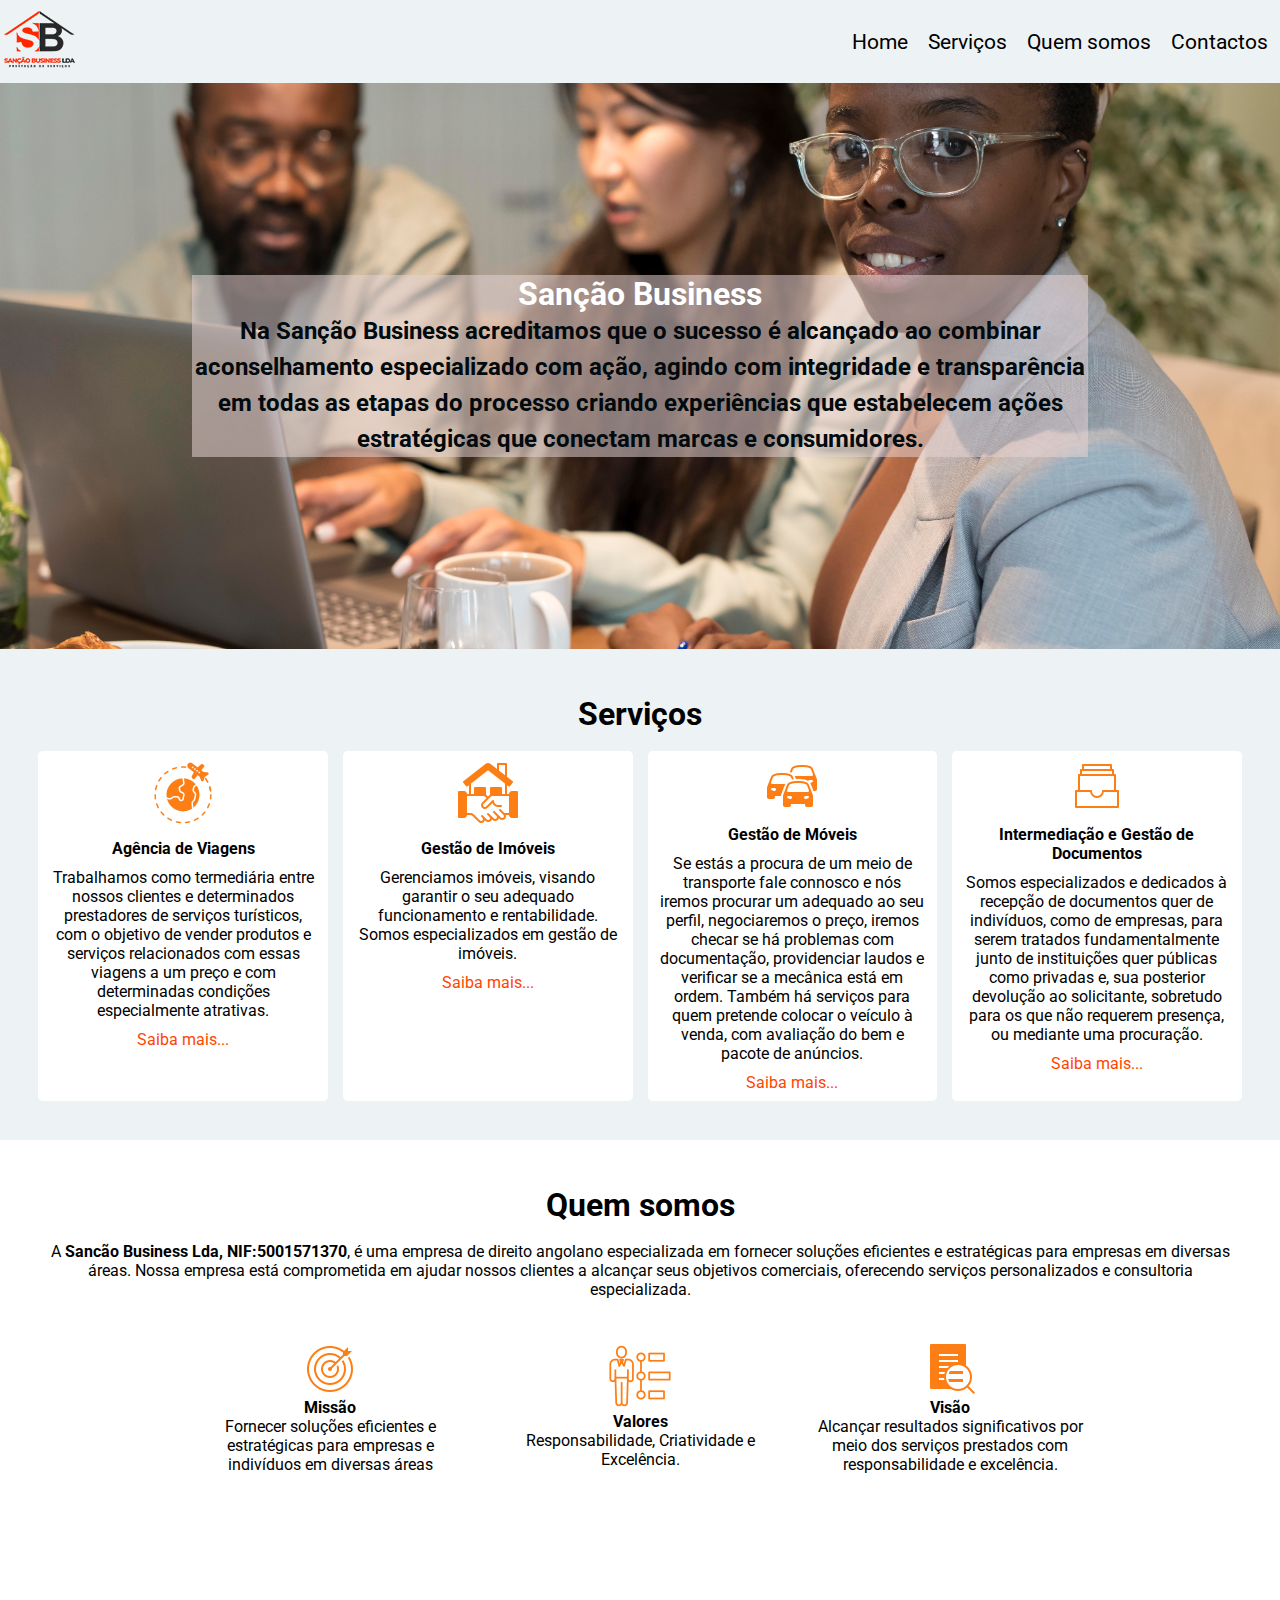
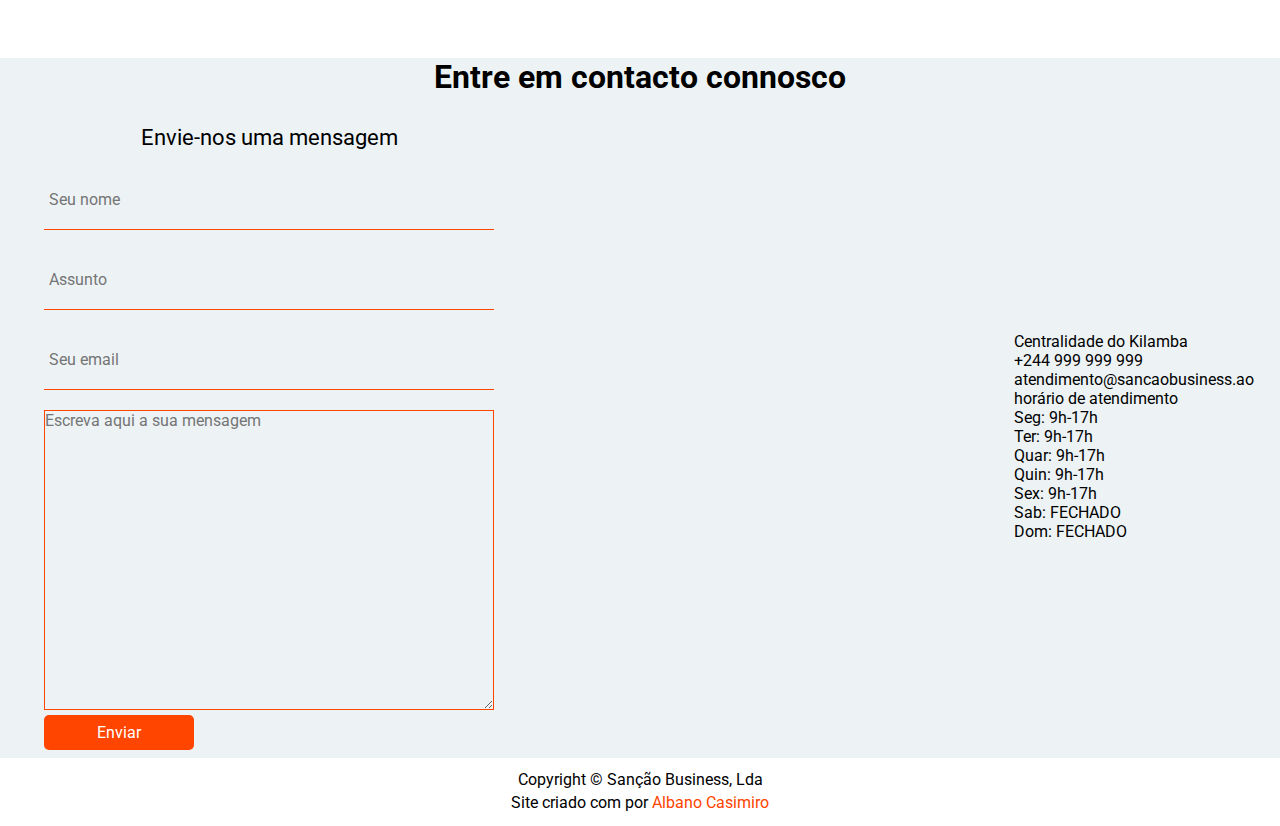
<file: index.html>
﻿<!DOCTYPE html>
<html lang="pt">
  <head>
    <script async src="https://s.widgetwhats.com/wwwa.js" data-wwwa="24266"></script>
    <title>Sanção Business, Lda</title>
    <meta charset="utf-8" />
    <meta name="viewport" content="width=device-width, initial-scale=1" />
    <link rel="stylesheet" href="css/styles.css" />
    <link rel="icon" href="img/icon.png" />
    <link rel="stylesheet" href="https://cdnjs.cloudflare.com/ajax/libs/font-awesome/6.5.2/css/all.min.css" integrity="sha512-SnH5WK+bZxgPHs44uWIX+LLJAJ9/2PkPKZ5QiAj6Ta86w+fsb2TkcmfRyVX3pBnMFcV7oQPJkl9QevSCWr3W6A==" crossorigin="anonymous" referrerpolicy="no-referrer" />

  </head>
  <body>
    <header class="cabecalho">
      <a href="index.html">
        <img src="img/logo-desktop.png" alt="Logotipo Sanção Business" />
      </a>
      <nav class="menu">
        <ul>
          <li><a href="index.html">Home</a></li>
          <li><a href="#servicos">Serviços</a></li>
          <li><a href="#quem-somos">Quem somos</a></li>
          <li><a href="#contactos">Contactos</a></li>
        </ul>
      </nav>
    </header>
    <section class="banner">
      <div class="fundo">
          <h1>Sanção Business</h1>
          <p>
            Na Sanção Business acreditamos que o sucesso é alcançado ao combinar
            aconselhamento especializado com ação, agindo com integridade e
            transparência em todas as etapas do processo criando experiências que
            estabelecem ações estratégicas que conectam marcas e consumidores.
          </p>
      </div>
    </section>
    </div>
    <main>
      <section class="servicos" id="servicos">
        <h2>Serviços</h2>
        <ul>
          <li>
            <img src="img/travel.png" alt="icone de viagem">
            <h3>Agência de Viagens</h3>
            <p>
              Trabalhamos como termediária entre nossos clientes e determinados prestadores de serviços turísticos, com o objetivo de vender produtos e serviços relacionados com essas viagens a um preço e com determinadas condições especialmente atrativas.
            </p>
            <a href="viagens.html">Saiba mais...</a>
          </li>
          <li>
            <img src="img/imoveis.png" alt="icone de imoveis">
            <h3>Gestão de Imóveis</h3>
            <p>
              Gerenciamos imóveis, visando garantir o seu adequado funcionamento e rentabilidade. Somos especializados em gestão de imóveis.
            </p>
            <a href="#">Saiba mais...</a>
          </li>
          <li>
            <img src="img/moveis.png" alt="icone de moveis">
            <h3>Gestão de Móveis</h3>
            <p>
              Se estás a procura de um meio de transporte fale connosco e nós iremos procurar um adequado ao seu perfil, negociaremos o preço, iremos checar se há problemas com documentação, providenciar laudos e verificar se a mecânica está em ordem. Também há serviços para quem pretende colocar o veículo à venda, com avaliação do bem e pacote de anúncios.
            </p>
            <a href="#">Saiba mais...</a>
          </li>
          <li>
            <img src="img/documentos.png" alt="icone de documentos">
            <h3>Intermediação e Gestão de Documentos</h3>
            <p>
              Somos especializados e dedicados à recepção de documentos quer de indivíduos, como de empresas, para serem tratados fundamentalmente junto de instituições quer públicas como privadas e, sua posterior devolução ao solicitante, sobretudo para os que não requerem presença, ou mediante uma procuração.
            </p>
            <a href="#">Saiba mais...</a>
          </li>
        </ul>
      </section>
      <section class="quem-somos" id="quem-somos">
        <h2>Quem somos</h2>
        <p>
          A <b>Sancão Business Lda, NIF:5001571370</b>, é uma empresa de direito angolano especializada em
          fornecer soluções eficientes e estratégicas para empresas em diversas
          áreas. Nossa empresa está comprometida em ajudar nossos clientes a
          alcançar seus objetivos comerciais, oferecendo serviços personalizados
          e consultoria especializada.
        </p>
          <div>
            <!--<img src="img/aaaaaa.png" alt="Foto do" class="foto"/>-->
           
            <ul>
              <li>
                <img src="img/missao.png">
                <h3>Missão</h3>
                <p>Fornecer soluções eficientes e estratégicas para empresas e indivíduos em diversas áreas</p>
              </li>
             <li>
                <img src="img/valores.png">
                <h3>Valores</h3>
                <p>Responsabilidade, Criatividade e Excelência.
                </p>
              </li>
              <li>
                <img src="img/visao.png">
                <h3>Visão</h3>
                <p>Alcançar resultados significativos por meio dos serviços prestados com responsabilidade e excelência.
                </p>
              </li>
            </ul>
          </div>
      </section>
      <section class="contactos" id="contactos">
        <h2 class=>Entre em contacto connosco</h2>
        <span>
          <form action="mailto:recipient@example.com" method="get" enctype="text/plain">
            <fieldset>
              <legend>Envie-nos uma mensagem</legend>
              <input type="text" placeholder="Seu nome" required />
              <input type="text" placeholder="Assunto" required id="assunto" />
              <input type="email" placeholder="Seu email" required />
              <textarea name="" id="texto" cols="30" rows="10" placeholder="Escreva aqui a sua mensagem"
              ></textarea>
              <button>Enviar</button>
            </fieldset>
          </form>
          <div>
            
            <iframe src="https://www.google.com/maps/embed?pb=!1m18!1m12!1m3!1d126129.53277600424!2d13.1859490359317!3d-8.921552675628982!2m3!1f0!2f0!3f0!3m2!1i1024!2i768!4f13.1!3m3!1m2!1s0x1a521d7872ff8cfb%3A0xa68c6b14a648a4c7!2sTECNO%20KILAMBA!5e0!3m2!1spt-BR!2sao!4v1714038108033!5m2!1spt-BR!2sao" width="400" height="400" style="border:0;" allowfullscreen="" loading="lazy" referrerpolicy="no-referrer-when-downgrade"></iframe>
           
            <span class="detalhes">
              
             
              
              <ul class="detalhes">
                <p><i class="fa-solid fa-location-dot"></i> Centralidade do Kilamba</p>
                <a href="tel:123-456-7890"><i class="fa-solid fa-phone"></i>+244 999 999 999</a>
                <li><i class="fa-regular fa-envelope"></i>atendimento@sancaobusiness.ao</li>
                <i class="fa-solid fa-business-time"></i> horário de atendimento
                <li>Seg: 9h-17h</li>
                <li>Ter: 9h-17h</li>
                <li>Quar: 9h-17h</li>
                <li>Quin: 9h-17h</li>
                <li>Sex: 9h-17h</li>
                <li>Sab: FECHADO</li>
                <li>Dom: FECHADO</li>
              </ul>
            </span>
        </div> 
      </span>
      </section>
    </main>
    <footer>
      <div>
        <a href="https://web.facebook.com/sancaobusiness" target="_blank"><i class="fa-brands fa-facebook"></i></a>
        <a href="https://www.instagram.com/sancaobusiness.travel/" target="_blank"><i class="fa-brands fa-instagram"></i></a>
        <a href="https://www.linkedin.com/company/sancao-business-lda" target="_blank"><i class="fa-brands fa-linkedin"></i></a>
      </div>
      <p>Copyright &copy; Sanção Business, Lda</p>
<p>Site criado com <i class="fa-solid fa-heart" style="color: #ff0000;"></i> por <a href="https://github.com/albanocasimiro/albanocasimiro" target="_blank">Albano Casimiro</a> </p>
    </footer>
   
  </body>
</html>
</file>
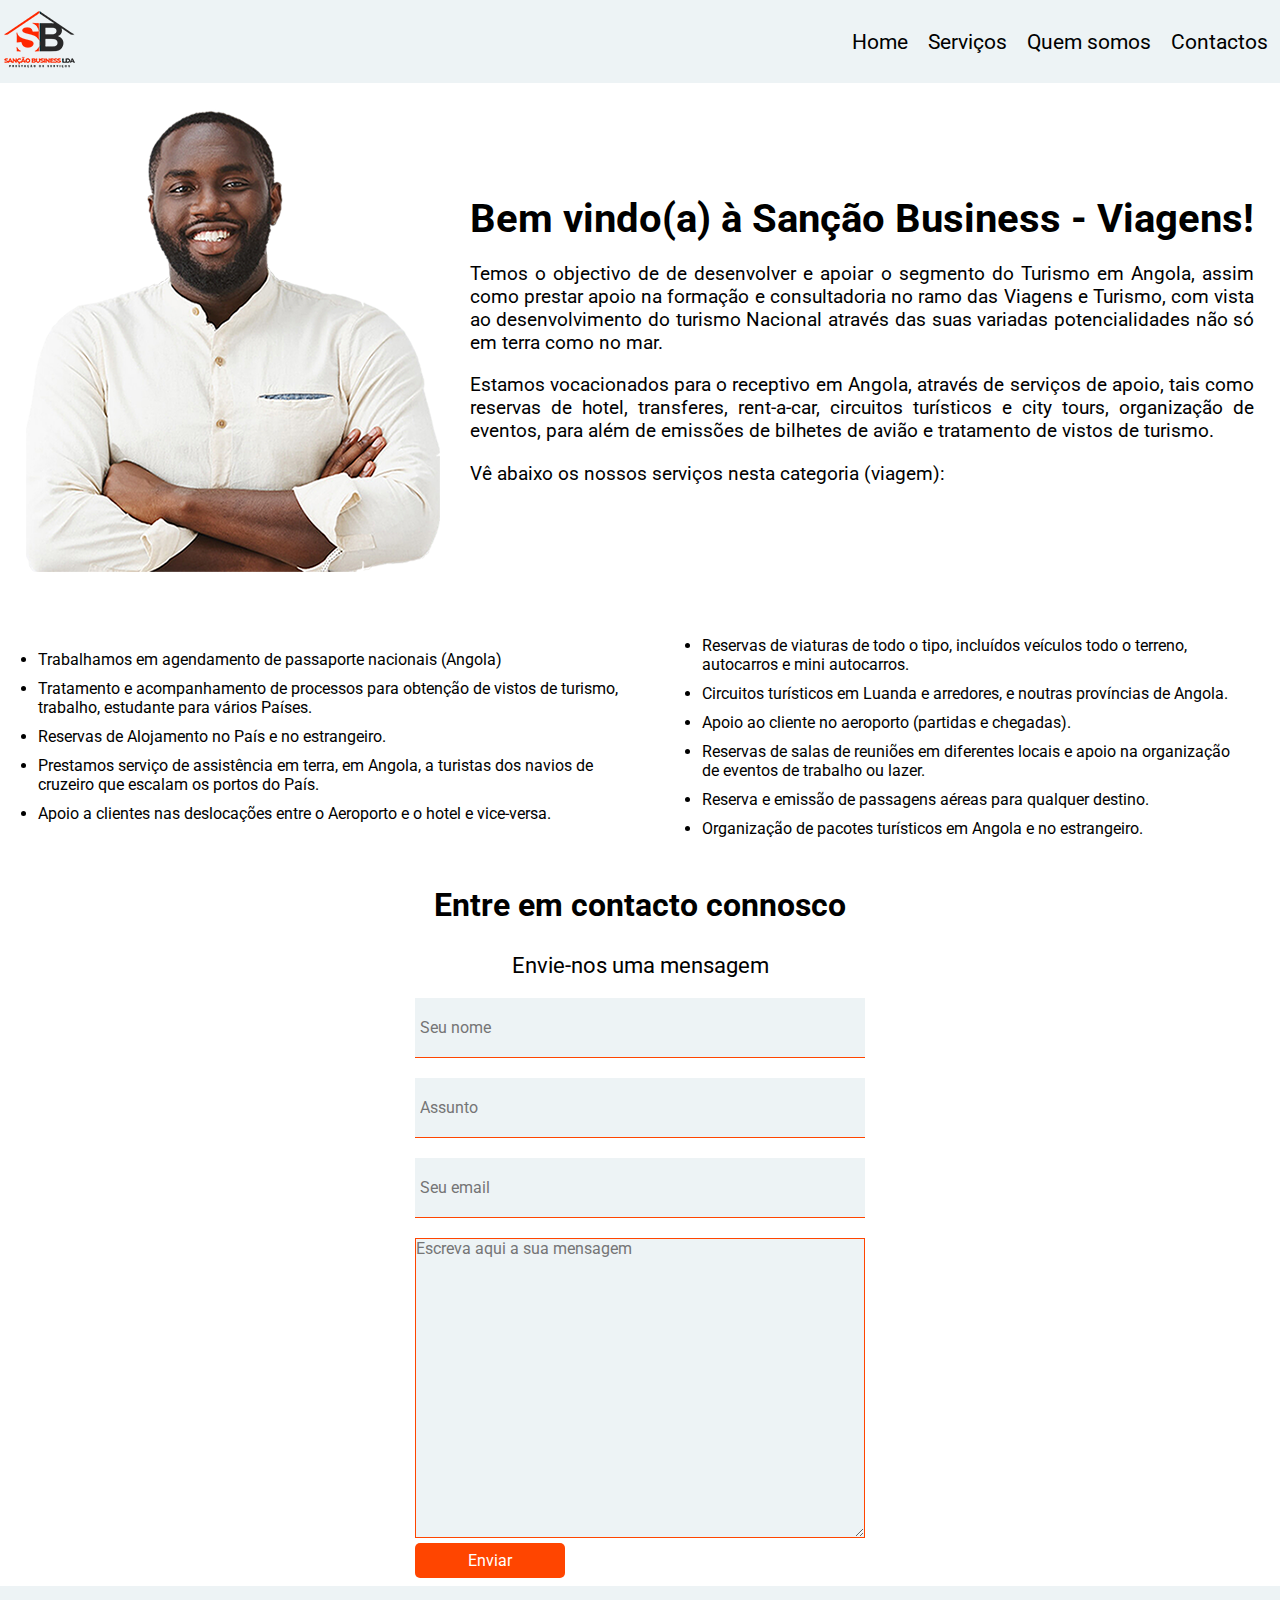
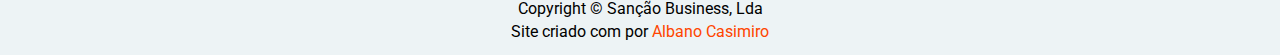
<file: viagens.html>
<!DOCTYPE html>
<html lang="pt">
<head>
  <meta charset="UTF-8">
  <meta name="viewport" content="width=device-width, initial-scale=1.0">
  <title>Agência de Viagens | Sanção Business, Lda</title>
  <link rel="icon" href="_img/icon.png" />
  <link rel="stylesheet" href="css/agviagm.css">
  <link rel="stylesheet" href="https://cdnjs.cloudflare.com/ajax/libs/font-awesome/6.5.2/css/all.min.css" integrity="sha512-SnH5WK+bZxgPHs44uWIX+LLJAJ9/2PkPKZ5QiAj6Ta86w+fsb2TkcmfRyVX3pBnMFcV7oQPJkl9QevSCWr3W6A==" crossorigin="anonymous" referrerpolicy="no-referrer" />
</head>
<body>
  <header class="cabecalho">
    <a href="index.html">
      <img src="img/logo-desktop.png" alt="Logotipo Sanção Business" />
    </a>
    <nav class="menu">
      <ul>
        <li><a href="index.html">Home</a></li>
        <li><a href="index.html#servicos">Serviços</a></li>
        <li><a href="index.html#quem-somos">Quem somos</a></li>
        <li><a href="index.html#contactos">Contactos</a></li>
      </ul>
    </nav>
  </header>
  
    <section class="bem-vindo">
      <img src="img/pic1.png" alt="">
      <div>
        <h1>Bem vindo(a) à Sanção Business - Viagens!</h1>
        <p>Temos o objectivo de de desenvolver e apoiar o segmento do Turismo em Angola, assim como prestar apoio na formação e consultadoria no ramo das Viagens e Turismo, com vista ao desenvolvimento do turismo Nacional através das suas variadas potencialidades não só em terra como no mar.</p><br>
        
        <p>Estamos vocacionados para o receptivo em Angola, através de serviços de apoio, tais como reservas de hotel, transferes, rent-a-car, circuitos turísticos e city tours, organização de eventos, para além de emissões de bilhetes de avião e tratamento de vistos de turismo.</p>

      <p style="margin-top: 20px;">Vê abaixo os nossos serviços nesta categoria (viagem): </p>
      </div>
    </section>

<section class="servicos">
  <ul>
    <li>Trabalhamos em agendamento de passaporte nacionais (Angola)</li>
    <li>Tratamento e acompanhamento de processos para obtenção de vistos de turismo, trabalho, estudante para vários Países.</li>
    <li>Reservas de Alojamento no País e no estrangeiro.</li>
    <li>Prestamos serviço de assistência em terra, em Angola, a turistas dos navios de cruzeiro que escalam os portos do País.</li>
    <li>Apoio a clientes nas deslocações entre o Aeroporto e o hotel e vice-versa.</li>
  </ul>
  
  <ul>
    <li>Reservas de viaturas de todo o tipo, incluídos veículos todo o terreno, autocarros e mini autocarros.</li>
    <li>Circuitos turísticos em Luanda e arredores, e noutras províncias de Angola.</li>
    <li>Apoio ao cliente no aeroporto (partidas e chegadas).</li>
    <li>Reservas de salas de reuniões em diferentes locais e apoio na organização de eventos de trabalho ou lazer.</li>
    <li>Reserva e emissão de passagens aéreas para qualquer destino.</li>
    <li>Organização de pacotes turísticos em Angola e no estrangeiro.</li>
  </ul>
</section>
<section class="contactos" id="contactos">
  <h2 class=>Entre em contacto connosco</h2>
  <span>
    <form action="mailto:recipient@example.com" method="get" enctype="text/plain">
      <fieldset>
        <legend>Envie-nos uma mensagem</legend>
        <input type="text" placeholder="Seu nome" required />
        <input type="text" placeholder="Assunto" required id="assunto" />
        <input type="email" placeholder="Seu email" required />
        <textarea name="" id="texto" cols="30" rows="10" placeholder="Escreva aqui a sua mensagem"
        ></textarea>
        <button>Enviar</button>
      </fieldset>
    </form>
    </span>
    </section>
<footer>
  <div>
    <a href="https://web.facebook.com/sancaobusiness" target="_blank"><i class="fa-brands fa-facebook"></i></a>
    <a href="https://www.instagram.com/sancaobusiness.travel/" target="_blank"><i class="fa-brands fa-instagram"></i></a>
    <a href="https://www.linkedin.com/company/sancao-business-lda" target="_blank"><i class="fa-brands fa-linkedin"></i></a>
  </div>
  <p>Copyright &copy; Sanção Business, Lda</p>
<p>Site criado com <i class="fa-solid fa-heart" style="color: #ff0000;"></i> por <a href="https://github.com/albanocasimiro/albanocasimiro" target="_blank">Albano Casimiro</a> </p>
</footer>
</body>
</html>
</file>
<file: css/styles.css>
@import url('https://fonts.googleapis.com/css2?family=Roboto:wght@100;300;400;500;700;900&display=swap');

/*reset*/
* {
  margin: 0;
  padding: 0;
  box-sizing: border-box;
  font-size: 100%;
  font-family: 'Roboto', sans-serif;
  list-style: none;
  border: none;
  text-decoration: none;
  color: #000;
}

/*header*/
.cabecalho {
  width: 100%;
  background-color: #edf3f5;
  display: flex;
  justify-content: space-between;
  align-items: center;
  padding: 2px;
  flex-wrap: wrap;
}
.menu ul {
  display: flex;
}
.menu ul li {
  font-size: 1.3em;
  margin: 10px;
}
.menu ul li a {
  text-decoration: none;
  color: #000;
}
.menu ul li a:hover {
  color: rgb(251, 38, 0);
  border-bottom: 2px solid #000;
  transition: 0.5s;
}
/*banner*/
.banner {
  width: 100%;
  background-image: url('../img/medium-shot-friends-sitting-table.jpg');
  background-position: center;
  background-repeat: no-repeat;
  background-size: cover;
  padding: 15%;
  text-align: center;
}
.banner h1 {
  font-size: 2em;
  color: #fff;
}
.banner p {
  font-size: 1.5em;
  font-weight: bold;
  line-height: 1.5em;
  color: #010a0e;
}
.fundo {
  width: 100%;
  background-color: #e5d3d38a;
}
/*Serviços*/
.servicos {
  padding: 3%;
  background-color: #edf3f5;
}
.servicos h2 {
  text-align: center;
  font-size: 2em;
  padding: 8px;
  margin-bottom: 10px;
}
.servicos ul {
  display: flex;
  justify-content: center;
  align-items: center;
}
.servicos ul li {
  width: 300px;
  height: 350px;
  background-color: #fff;
  margin-right: 15px;
  padding: 10px;
  text-align: center;
  border-radius: 5px;
}
.servicos ul li:last-child {
  margin-right: 0;
}
.servicos ul li p {
  margin-bottom: 10px;
}
.servicos ul li h3 {
  margin-bottom: 10px;
}
.servicos ul li img {
  margin-bottom: 10px;
}
.servicos ul li a {
  text-decoration: none;
  color: orangered;
}
.servicos ul li a:hover {
  color: #000;
  border-bottom: 2px solid orangered;
}
/*quem-somos*/
.quem-somos {
  display: flex;
  flex-direction: column;
  justify-content: center;
  align-items: center;
  margin-bottom: 50px;
  padding: 3%;
}
.quem-somos h2 {
  text-align: center;
  font-size: 2em;
  padding: 8px;
  margin-bottom: 10px;
}
.quem-somos p {
  margin-bottom: 20px;
  text-align: center;
}
.quem-somos div {
  display: flex;
}

.quem-somos ul {
  margin-top: 10px;
  display: flex;
  justify-content: center;
  align-items: center;
}
.quem-somos ul li {
  width: 300px;
  height: 230px;
  background-color: #fff;
  margin: 5px;
  padding: 10px;
  text-align: center;
  border-radius: 5px;
}

/*contactos*/
.contactos {
  /*display: flex;
  flex-direction: column;*/
  background-color: #edf3f5;
}
.contactos span {
  display: flex;

  align-items: center;
}
.contactos i {
  color: orangered;
  margin-bottom: 10px;
}
.contactos h2 {
  font-size: 2em;
  text-align: center;
  margin-bottom: 20px;
}
.contactos form {
  display: flex;
  justify-content: center;
  width: 100%;
  border: none;
  border-radius: 8px;
  padding: 8px;
}
.contactos form fieldset {
  display: flex;
  justify-content: center;
  flex-direction: column;
  border: none;
}
.contactos form fieldset legend {
  font-size: 1.4em;
  margin-bottom: 20px;
  text-align: center;
}
.contactos form fieldset input {
  outline: none;
  width: 450px;
  height: 60px;
  padding: 5px;
  background-color: #edf3f5;
  border-bottom: solid 1px orangered;
  margin-bottom: 20px;
}
.contactos form fieldset textarea {
  width: 450px;
  height: 300px;
  margin-bottom: 5px;
  background-color: #edf3f5;
  border: solid 1px orangered;
  outline: none;
}
.contactos form fieldset button {
  width: 150px;
  padding: 8px;
  border-radius: 5px;
  background-color: orangered;
  border: none;
  color: #fff;
}
.contactos div {
  width: 100%;
  justify-content: center;
  align-items: center;
  display: flex;
  padding: 2%;
}
.contactos div iframe {
  margin-right: 50px;
}

.contactos div h2 {
  font-size: 2em;
  text-align: left !important;
}
/*footer*/
footer {
  padding: 1%;
  display: flex;
  flex-direction: column;
  justify-content: center;
  align-items: center;
  text-align: center;
}
footer i {
  font-size: 1.3em;
  color: orangered;
}
footer a {
  color: orangered;
  text-decoration: none;
}
footer a:hover {
  color: cadetblue;
  transition: 1s;
  text-decoration: underline;
}

/*media queries*/

@media screen and (max-width: 480px) {
  .cabecalho {
    padding: 0;
    justify-content: center;
  }
  .menu ul li a {
    text-decoration: none;
    color: rgb(251, 38, 0);
  }
  .menu ul li a:hover {
    color: #000;
    border-bottom: 2px solid rgb(251, 38, 0);
  }
  .menu ul li {
    font-size: 1em;
    margin: 5px;
    padding: 0;
  }

  /*banner*/
  .banner {
    padding: 0;
  }
  .banner h1 {
    font-size: 0;
  }
  .banner p {
    font-size: 1.3em;
    font-weight: bold;
    line-height: normal;
    padding: 5px;
  }
  /*Serviços*/
  .servicos {
    padding: 0;
    background-color: #edf3f5;
  }
  .servicos h2 {
    text-align: center;
    font-size: 2em;
    padding: 8px;
    margin-bottom: 10px;
  }
  .servicos ul {
    display: flex;
    flex-wrap: wrap;
    justify-content: center;
    align-items: center;
  }
  .servicos ul li {
    margin-right: 0;
    margin-bottom: 10px;
    padding: 5px;
  }
  .servicos ul li:nth-child(1) {
    height: 290px;
  }
  .servicos ul li:nth-child(2) {
    height: 238px;
  }
  .servicos ul li:nth-child(3) {
    height: 350px;
  }
  /*quem-somos*/
  .quem-somos {
    margin-bottom: 0;
    padding: 8px;
  }
  .quem-somos ul {
    display: flex;
    justify-content: center;
    align-items: center;
    flex-direction: column;
  }
  .quem-somos ul li {
    height: 200px;
    padding: 5px;
  }
  /*contactos*/
  .contactos {
    padding: 0;
    background-color: #edf3f5;
    justify-content: center;
    align-items: center;
  }
  .contactos span {
    flex-direction: column;
    margin: 0;
  }
  .contactos span iframe {
    display: none;
    width: 250px;
    height: 200px;
  }
  
  .contactos h2 {
    font-size: 1.5em;
    margin-top: 20px;
  }
  .contactos form {
    width: 300px;
    padding: 5px;
    border: none;
  }
  .contactos form fieldset {
    display: flex;
    justify-content: center;
    flex-direction: column;
  }
  .contactos form fieldset input {
    outline: none;
    width: 250px;
  }
  .contactos form fieldset textarea {
    width: 280px;
    height: 200px;
  }
}

/*small devices - tablet
@media screen and (min-width: 480px) {*/
/*medium devices - tablet & pc*/
@media screen and (max-width: 960px) {
  .quem-somos {
    margin-bottom: 0;
    padding: 8px;
  }
  .quem-somos ul {
    display: flex;
    justify-content: center;
    align-items: center;
  }
  .quem-somos ul li {
    width: 250px;
  }
  .servicos ul {
    flex-wrap: wrap;
  }
  .servicos ul li {
    margin: 0 10px 10px;
    border: 1px solid rgba(184, 183, 183, 0.63);
  }
  .contactos span {
    flex-wrap: wrap;
    margin: 0;
  }
  .contactos div {
    flex-direction: row;
    justify-content: center;
  }

  .contactos form {
    width: 250px;
    
    border-radius: 8px;
    padding: 8px;
  }

  .contactos form fieldset legend {
    font-size: 1.4em;
    margin-bottom: 8px;
    text-align: center;
  }
  .contactos form fieldset input {
    width: 250px;
  }

  .contactos form fieldset textarea {
    width: 250px;
    height: 150px;
    margin-bottom: 5px;
    border: solid 1px orangered;
    outline: none;
  }
  .contactos span iframe {
    text-align: center;
    width: 100%;
    height: 200px;
  }
}
/*large devices - wide screens
@media screen and (min-width: 1280px)*/
</file>
<file: css/agviagm.css>
@charset "utf-8";
@import url('https://fonts.googleapis.com/css2?family=Roboto:wght@100;300;400;500;700;900&display=swap');

/*reset*/
* {
  margin: 0;
  padding: 0;
  box-sizing: border-box;
  font-size: 100%;
  font-family: 'Roboto', sans-serif;
  list-style: none;
  border: none;
  text-decoration: none;
  color: #000;
}

/*header*/
.cabecalho {
  width: 100%;
  background-color: #edf3f5;
  display: flex;
  justify-content: space-between;
  align-items: center;
  padding: 2px;
  flex-wrap: wrap;
}
.menu ul {
  display: flex;
}
.menu ul li {
  font-size: 1.3em;
  margin: 10px;
}
.menu ul li a {
  text-decoration: none;
  color: #000;
}
.menu ul li a:hover {
  color: rgb(251, 38, 0);
  border-bottom: 2px solid #000;
  transition: 0.5s;
}

/*section bem-vindo*/

.bem-vindo {
  width: 100%;
  display: flex;
  justify-content: space-between;
  align-items: center;
 padding: 2%;
}
.bem-vindo h1 {
  font-size: 2.5em;
  margin-bottom: 20px;
}
.bem-vindo p {
  font-size: 1.2em;
  text-align: justify;
}
.bem-vindo div {
  margin-left: 30px;
}
/*section serviços*/
.servicos{
  display: flex;
  padding: 3%;
  align-items: center;

}
.servicos li{
  list-style-type: disc;
  margin-bottom: 10px;
}
.servicos ul:first-child{
  margin-right: 50px;
}
footer{
  display: flex;
  flex-direction: column;
  justify-content: center;
  align-items: center;
  text-align: center;
  background-color: #edf3f5;;
}
.contactos span {
  display: flex;

  align-items: center;
}
.contactos i {
  color: orangered;
  margin-bottom: 10px;
}
.contactos h2 {
  font-size: 2em;
  text-align: center;
  margin-bottom: 20px;
}
.contactos form {
  display: flex;
  justify-content: center;
  width: 100%;
  border: none;
  border-radius: 8px;
  padding: 8px;
}
.contactos form fieldset {
  display: flex;
  justify-content: center;
  flex-direction: column;
  border: none;
}
.contactos form fieldset legend {
  font-size: 1.4em;
  margin-bottom: 20px;
  text-align: center;
}
.contactos form fieldset input {
  outline: none;
  width: 450px;
  height: 60px;
  padding: 5px;
  background-color: #edf3f5;
  border-bottom: solid 1px orangered;
  margin-bottom: 20px;
}
.contactos form fieldset textarea {
  width: 450px;
  height: 300px;
  margin-bottom: 5px;
  background-color: #edf3f5;
  border: solid 1px orangered;
  outline: none;
}
.contactos form fieldset button {
  width: 150px;
  padding: 8px;
  border-radius: 5px;
  background-color: orangered;
  border: none;
  color: #fff;
}
/*footer*/
footer {
  padding: 1%;
  display: flex;
  flex-direction: column;
  justify-content: center;
  align-items: center;
  text-align: center;
}
footer i {
  font-size: 1.3em;
  color: orangered;
}
footer a {
  color: orangered;
  text-decoration: none;
}
footer a:hover {
  color: cadetblue;
  transition: 1s;
  text-decoration: underline;
}

/*media queries*/

@media screen and (max-width: 480px) {
  .cabecalho{
    padding: 0;
    justify-content: center;
  }
  .menu ul li a {
    text-decoration: none;
    color: rgb(251, 38, 0);
  }
  .menu ul li a:hover {
    color: #000;
    border-bottom: 2px solid rgb(251, 38, 0);
    
  }
  .menu ul li {
    font-size: 1em;
    margin: 5px;
    padding: 0;
  }
/*contactos*/
.contactos {
  padding: 0;
  background-color: #edf3f5;
  justify-content: center;
  align-items: center;
}
.contactos span {
  flex-direction: column;
  margin: 0;
}
  /*section bem-vindo*/

.bem-vindo div{
  padding: 2%;
 margin-left: 0;
}
.bem-vindo img{
  display: none;
}
.bem-vindo h1 {
  font-size: 1.5em;
  margin-bottom: 20px;
  text-align: center;
}
.bem-vindo p {
  font-size: 1.2em;
 
}

 /*section servicos*/
 .servicos{
   
   padding: 2%;
   justify-content: center;
   align-items: center;
   flex-direction: column;
 }

 .servicos li{
 
  list-style-type: none;

}
.servicos ul:first-child{
  margin-right: 0px;
}

}

/*small devices - tablet
@media screen and (min-width: 480px) {*/
/*medium devices - tablet & pc*/
@media screen and (max-width: 960px) {
  .bem-vindo {
    flex-direction: column;
  }
  .bem-vindo img{
    width: 250px;
  }
  .bem-vindo h1{
    text-align: center;
  }
  .bem-vindo div{
    padding: 2%;
    margin-left: 0;
  }
  .quem-somos ul {
  
    display: flex;
    justify-content: center;
    align-items: center;
  
  }
  .quem-somos ul li {
    width: 250px;
  }
  .servicos ul{
    flex-wrap: wrap;
  }
  .servicos ul li {
    margin:0 10px 10px;
    border: 1px solid rgba(184, 183, 183, 0.63);
  }
  .contactos span{
    flex-wrap: wrap;
    margin: 0;
  }
  .contactos div{
    flex-direction: row;
    justify-content: center;
    
  }
  
  .contactos form {
    width: 250px;
    border-radius: 8px;
    padding: 8px;
  }
  
  .contactos form fieldset legend{
    font-size: 1.4em;
    margin-bottom: 8px;
    text-align: center;
  }
  .contactos form fieldset input{
    width: 250px;
  }
 
  .contactos form fieldset textarea{
    width: 250px;
    height: 150px;
    margin-bottom: 5px;
    border: solid 1px orangered;
    outline: none;
  }
  .contactos span iframe{
   
    text-align: center;
    width: 100%;
    height: 200px;
  }
  
}
/*large devices - wide screens
@media screen and (min-width: 1280px)*/
</file>
